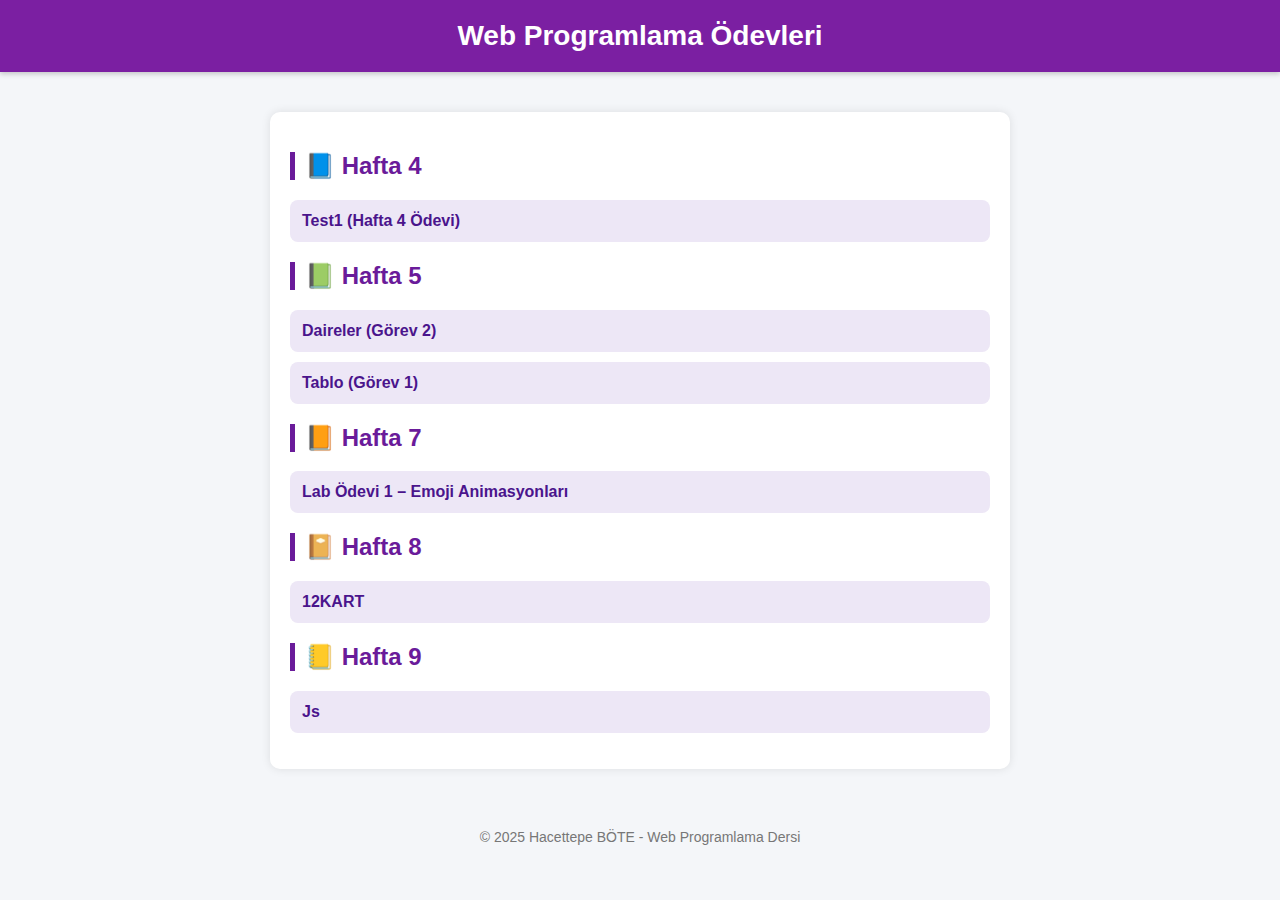
<file: index.html>
<!DOCTYPE html>
<html lang="tr">
<head>
<meta charset="UTF-8">
<meta name="viewport" content="width=device-width, initial-scale=1.0">
<title>Web Programlama Ödevleri</title>

<style>
    body {
        font-family: Arial, Helvetica, sans-serif;
        background: #f4f6f9;
        color: #333;
        margin: 0;
        padding: 0;
    }

    header {
        background: #7b1fa2;
        color: white;
        text-align: center;
        padding: 20px 0;
        box-shadow: 0 2px 5px rgba(0,0,0,0.2);
    }

    h1 {
        margin: 0;
        font-size: 28px;
    }

    main {
        max-width: 700px;
        margin: 40px auto;
        padding: 20px;
        background: white;
        border-radius: 10px;
        box-shadow: 0 0 10px rgba(0,0,0,0.1);
    }

    h2 {
        color: #6a1b9a;
        border-left: 5px solid #6a1b9a;
        padding-left: 10px;
    }

    ul {
        list-style: none;
        padding: 0;
    }

    li {
        background: #ede7f6;
        margin: 10px 0;
        padding: 12px;
        border-radius: 8px;
        transition: 0.3s;
    }

    li:hover {
        background: #d1c4e9;
        transform: translateX(5px);
    }

    a {
        text-decoration: none;
        color: #4a148c;
        font-weight: bold;
    }

    footer {
        text-align: center;
        padding: 20px;
        font-size: 14px;
        color: #777;
    }
</style>
</head>
<body>

<header>
    <h1>Web Programlama Ödevleri</h1>
</header>

<main>
    <h2>📘 Hafta 4</h2>
    <ul>
        <li><a href="test1.html" target="_blank">Test1 (Hafta 4 Ödevi)</a></li>
    </ul>

    <h2>📗 Hafta 5</h2>
    <ul>
        <li><a href="daireler.html" target="_blank">Daireler (Görev 2)</a></li>
        <li><a href="tablo.html" target="_blank">Tablo (Görev 1)</a></li>
    </ul>

    <h2>📙 Hafta 7</h2>
    <ul>
        <li><a href="labödev1.html" target="_blank">Lab Ödevi 1 – Emoji Animasyonları</a></li>
    </ul>
      <h2>📔 Hafta 8</h2>
    <ul>
        <li><a href="hafta8.html" target="_blank">12KART</a></li>
    </ul>
        <h2>📒 Hafta 9</h2>
    <ul>
        <li><a href="hafta9.html" target="_blank">Js</a></li>
    </ul>
</main>

<footer>
    © 2025 Hacettepe BÖTE - Web Programlama Dersi
</footer>

</body>
</html>
</file>
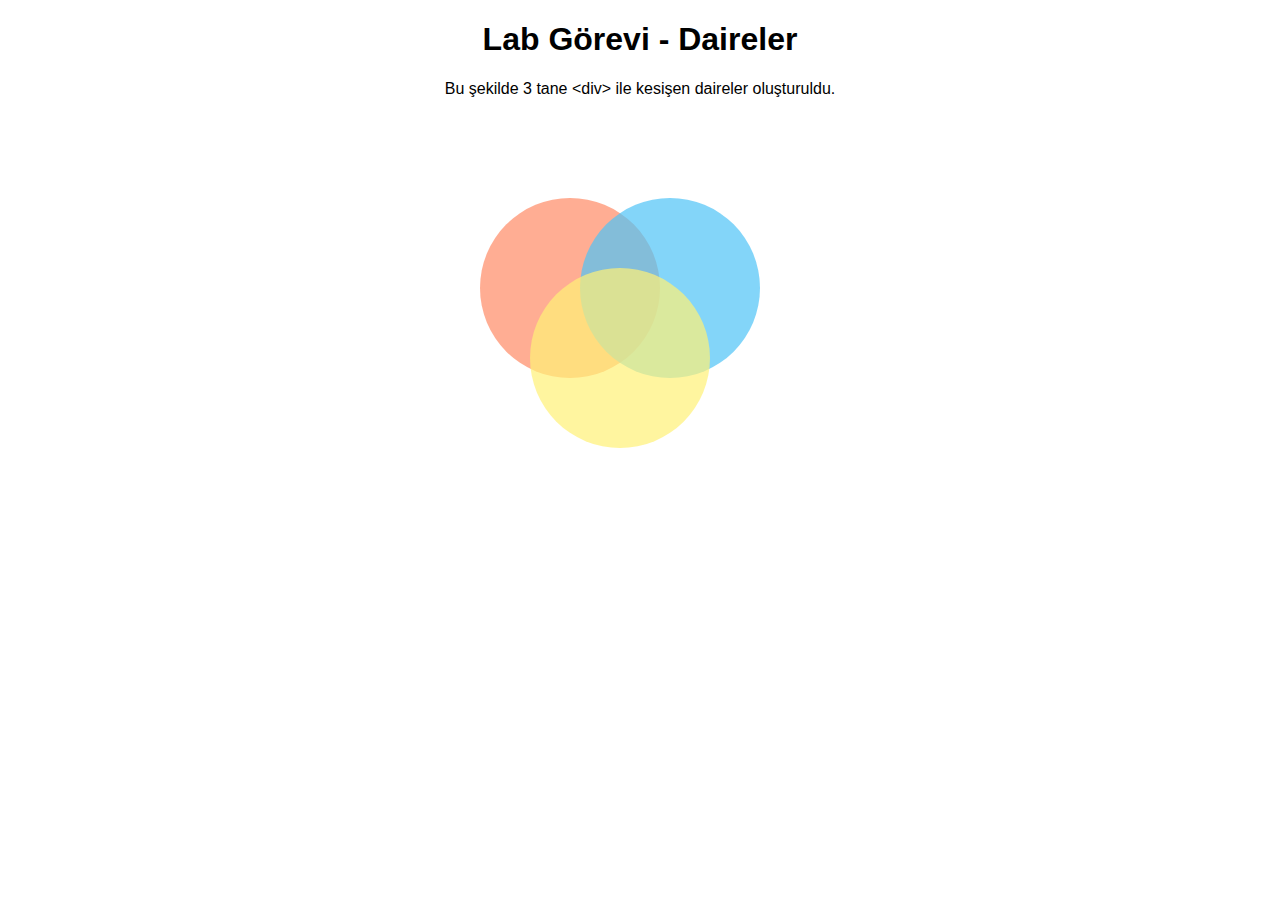
<file: daireler.html>
<!DOCTYPE html>
<html lang="tr">
<head>
    <meta charset="UTF-8">
    <title>Lab Görevi - Daireler</title>

    <style>
        body {
            font-family: Arial, Helvetica, sans-serif;
            text-align: center;
        }

        .container {
            position: relative;
            width: 400px;
            height: 300px;
            margin: 40px auto;
        }

        /* Ortak özellikler – üç div de daire olsun */
        .circle {
            position: absolute;
            width: 180px;
            height: 180px;
            border-radius: 50%;
            opacity: 0.7;
        }

        /* 3 tane div kullanıyoruz */
        .circle1 {
            background-color: #ff8a65;  /* turuncu ton */
            top: 60px;
            left: 40px;
        }

        .circle2 {
            background-color: #4fc3f7;  /* mavi ton */
            top: 60px;
            left: 140px;
        }

        .circle3 {
            background-color: #fff176;  /* sarı ton */
            top: 130px;
            left: 90px;
        }
    </style>
</head>
<body>

    <h1>Lab Görevi - Daireler</h1>
    <p>Bu şekilde 3 tane &lt;div&gt; ile kesişen daireler oluşturuldu.</p>

    <div class="container">
        <div class="circle circle1"></div>
        <div class="circle circle2"></div>
        <div class="circle circle3"></div>
    </div>

</body>
</html>
</file>
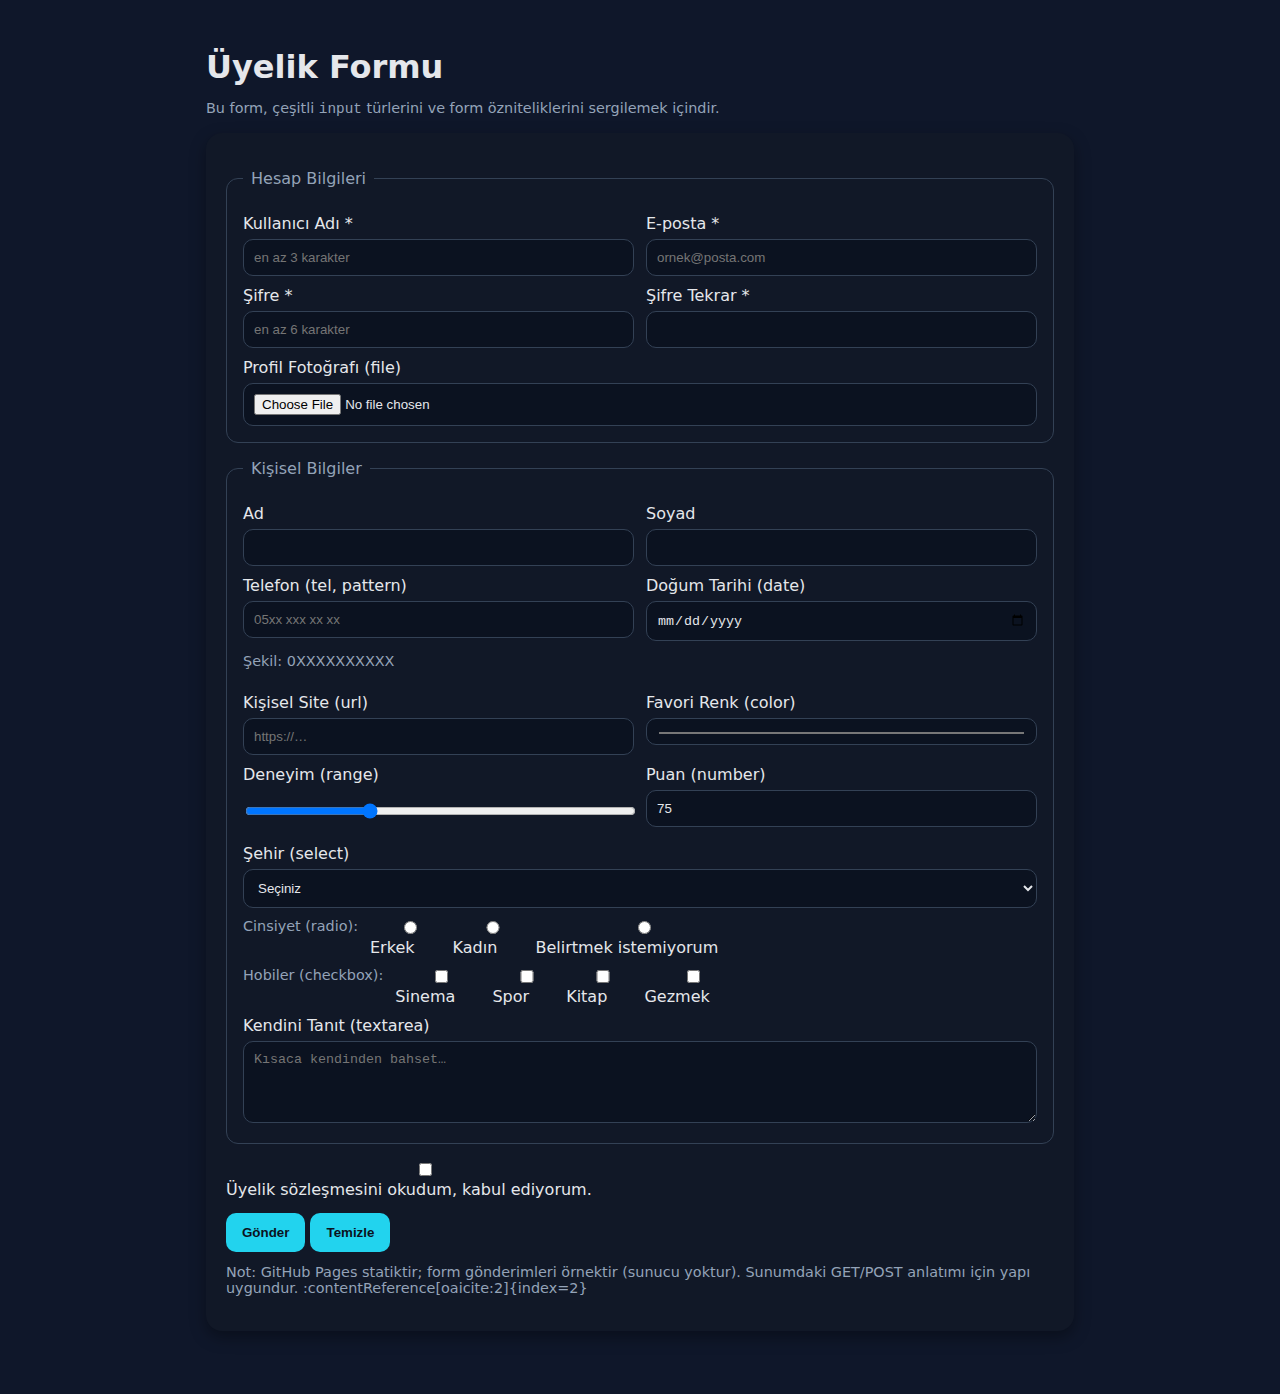
<file: Form1.html>
<!DOCTYPE html>
<html lang="tr">
<head>
  <meta charset="utf-8" />
  <meta name="viewport" content="width=device-width, initial-scale=1" />
  <title>Üyelik Formu</title>
  <style>
    :root { --bg:#0f172a; --card:#111827; --text:#e5e7eb; --muted:#94a3b8; --accent:#22d3ee; }
    *{box-sizing:border-box}
    body{margin:0;background:var(--bg);color:var(--text);font-family:system-ui,-apple-system,Segoe UI,Roboto,sans-serif}
    .wrap{width:min(100%,900px);margin:32px auto;padding:16px}
    h1{margin:0 0 12px}
    .card{background:var(--card);padding:20px;border-radius:16px;box-shadow:0 6px 16px rgba(0,0,0,.35);margin:16px 0}
    fieldset{border:1px solid #334155;border-radius:12px;padding:16px;margin:16px 0}
    legend{padding:0 8px;color:var(--muted)}
    label{display:block;margin:10px 0 6px}
    input,select,textarea{width:100%;padding:10px;border-radius:10px;border:1px solid #334155;background:#0b1220;color:var(--text)}
    .row{display:grid;gap:12px;grid-template-columns:repeat(2,minmax(0,1fr))}
    .inline{display:flex;flex-wrap:wrap;gap:12px}
    .inline > label{margin:0}
    .hint{color:var(--muted);font-size:.9rem}
    button{background:var(--accent);color:#0b1220;border:none;padding:12px 16px;border-radius:10px;font-weight:700;cursor:pointer}
    button:hover{opacity:.9}
  </style>
</head>
<body>
  <div class="wrap">
    <h1>Üyelik Formu</h1>
    <p class="hint">Bu form, çeşitli <code>input</code> türlerini ve form özniteliklerini sergilemek içindir.</p>

    <form class="card" action="#" method="post" autocomplete="on" novalidate>
      <fieldset>
        <legend>Hesap Bilgileri</legend>
        <div class="row">
          <div>
            <label for="username">Kullanıcı Adı *</label>
            <input id="username" name="username" type="text" required minlength="3" maxlength="16" placeholder="en az 3 karakter">
          </div>
          <div>
            <label for="email">E-posta *</label>
            <input id="email" name="email" type="email" required placeholder="ornek@posta.com">
          </div>
        </div>

        <div class="row">
          <div>
            <label for="password">Şifre *</label>
            <input id="password" name="password" type="password" required minlength="6" placeholder="en az 6 karakter">
          </div>
          <div>
            <label for="password2">Şifre Tekrar *</label>
            <input id="password2" name="password2" type="password" required>
          </div>
        </div>

        <label for="avatar">Profil Fotoğrafı (file)</label>
        <input id="avatar" name="avatar" type="file" accept="image/*">
      </fieldset>

      <fieldset>
        <legend>Kişisel Bilgiler</legend>
        <div class="row">
          <div>
            <label for="name">Ad</label>
            <input id="name" name="name" type="text" autocomplete="given-name">
          </div>
          <div>
            <label for="surname">Soyad</label>
            <input id="surname" name="surname" type="text" autocomplete="family-name">
          </div>
        </div>

        <div class="row">
          <div>
            <label for="tel">Telefon (tel, pattern)</label>
            <input id="tel" name="tel" type="tel" placeholder="05xx xxx xx xx" pattern="^0[0-9]{10}$">
            <p class="hint">Şekil: 0XXXXXXXXXX</p>
          </div>
          <div>
            <label for="birth">Doğum Tarihi (date)</label>
            <input id="birth" name="birth" type="date">
          </div>
        </div>

        <div class="row">
          <div>
            <label for="website">Kişisel Site (url)</label>
            <input id="website" name="website" type="url" placeholder="https://…">
          </div>
          <div>
            <label for="color">Favori Renk (color)</label>
            <input id="color" name="color" type="color" value="#22d3ee">
          </div>
        </div>

        <div class="row">
          <div>
            <label for="exp">Deneyim (range)</label>
            <input id="exp" name="exp" type="range" min="0" max="10" step="1" value="3">
          </div>
          <div>
            <label for="score">Puan (number)</label>
            <input id="score" name="score" type="number" min="0" max="100" step="1" value="75">
          </div>
        </div>

        <label for="city">Şehir (select)</label>
        <select id="city" name="city">
          <option value="">Seçiniz</option>
          <option>Ankara</option><option>İstanbul</option><option>İzmir</option>
          <option>Bursa</option><option>Kocaeli</option>
        </select>

        <div class="inline" style="margin-top:10px">
          <span class="hint">Cinsiyet (radio):</span>
          <label><input type="radio" name="gender" value="Erkek"> Erkek</label>
          <label><input type="radio" name="gender" value="Kadın"> Kadın</label>
          <label><input type="radio" name="gender" value="Belirtmek istemiyorum"> Belirtmek istemiyorum</label>
        </div>

        <div class="inline" style="margin-top:10px">
          <span class="hint">Hobiler (checkbox):</span>
          <label><input type="checkbox" name="hobbies" value="Sinema"> Sinema</label>
          <label><input type="checkbox" name="hobbies" value="Spor"> Spor</label>
          <label><input type="checkbox" name="hobbies" value="Kitap"> Kitap</label>
          <label><input type="checkbox" name="hobbies" value="Gezmek"> Gezmek</label>
        </div>

        <label for="bio" style="margin-top:10px">Kendini Tanıt (textarea)</label>
        <textarea id="bio" name="bio" rows="4" placeholder="Kısaca kendinden bahset…"></textarea>
      </fieldset>

      <div class="inline">
        <label><input type="checkbox" required> Üyelik sözleşmesini okudum, kabul ediyorum.</label>
      </div>

      <div style="margin-top:14px">
        <button type="submit">Gönder</button>
        <button type="reset">Temizle</button>
      </div>

      <p class="hint" style="margin-top:12px">
        Not: GitHub Pages statiktir; form gönderimleri örnektir (sunucu yoktur). Sunumdaki GET/POST anlatımı için yapı uygundur. :contentReference[oaicite:2]{index=2}
      </p>
    </form>
  </div>
</body>
</html>
</file>
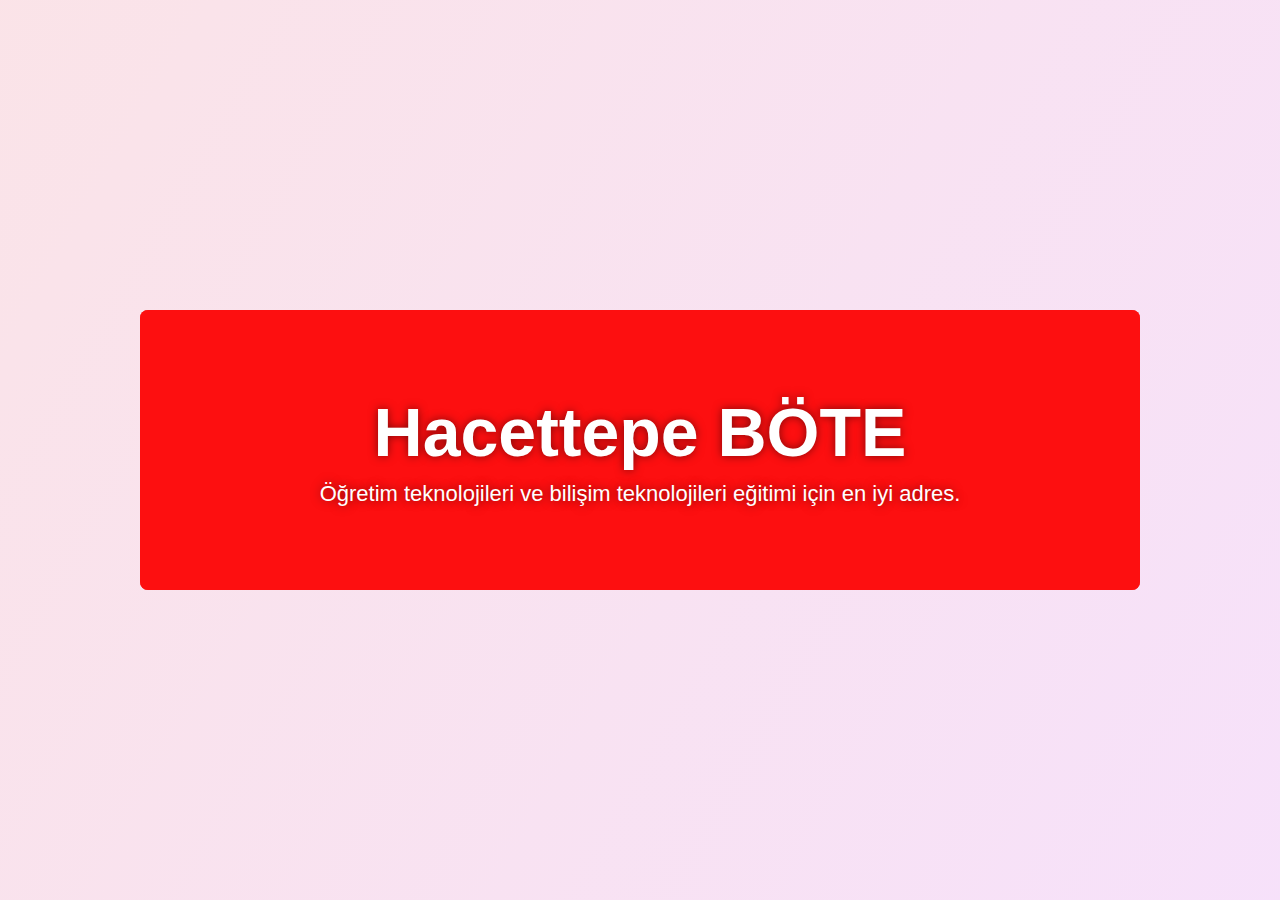
<file: hafta7ödev.html>
<!DOCTYPE html>
<html lang="tr">
<head>
<meta charset="UTF-8">
<meta name="viewport" content="width=device-width, initial-scale=1.0">
<title>Hacettepe BÖTE - Hareketli Arka Plan</title>

<style>
    * {
        box-sizing: border-box;
        margin: 0;
        padding: 0;
    }

    body {
        height: 100vh;
        background: #fafafa;
        display: flex;
        justify-content: center;
        align-items: center;
        overflow: hidden;
        font-family: Arial, Helvetica, sans-serif;
    }

    .hero {
        position: relative;
        width: 85%;
        max-width: 1000px;
        height: 280px;
        display: flex;
        justify-content: center;
        align-items: center;
    }

    /* Kutular (üst üste binmiş div’ler) */
    .rect {
        position: absolute;
        width: 100%;
        height: 100%;
        background: rgba(255, 0, 0, 0.28);
        border-radius: 8px;
        animation: hareket 8s ease-in-out infinite;
    }

    /* Her birinin farklı zamanlama ve yönü */
    .rect1 { animation-delay: 0s; transform-origin: center; }
    .rect2 { animation-delay: 1s; transform-origin: top left; }
    .rect3 { animation-delay: 2s; transform-origin: bottom right; }
    .rect4 { animation-delay: 3s; transform-origin: top right; }
    .rect5 { animation-delay: 4s; transform-origin: bottom left; }
    .rect6 { animation-delay: 5s; transform-origin: center; }
    .rect7 { animation-delay: 6s; transform-origin: center; }
    .rect8 { animation-delay: 7s; transform-origin: center; }

    /* Animasyon - daha geniş salınımlar, dönüşler ve kaymalar */
    @keyframes hareket {
        0% {
            transform: translate(0px, 0px) scale(1) rotate(0deg);
            opacity: 0.25;
        }
        20% {
            transform: translate(-60px, -40px) scale(1.1) rotate(5deg);
            opacity: 0.35;
        }
        40% {
            transform: translate(80px, 60px) scale(1.2) rotate(-8deg);
            opacity: 0.4;
        }
        60% {
            transform: translate(-100px, 80px) scale(1.05) rotate(10deg);
            opacity: 0.3;
        }
        80% {
            transform: translate(60px, -70px) scale(1.15) rotate(-6deg);
            opacity: 0.35;
        }
        100% {
            transform: translate(0px, 0px) scale(1) rotate(0deg);
            opacity: 0.25;
        }
    }

    /* Yazılar */
    .content {
        position: relative;
        text-align: center;
        color: #fff;
        z-index: 5;
        text-shadow: 0 0 10px rgba(0, 0, 0, 0.5);
    }

    .content h1 {
        font-size: 68px;
        font-weight: 800;
        margin-bottom: 10px;
    }

    .content p {
        font-size: 22px;
        font-weight: 500;
    }

    /* Renkli degrade arka plan efekti */
    body::before {
        content: "";
        position: absolute;
        top: 0; left: 0;
        width: 100%;
        height: 100%;
        background: linear-gradient(120deg, #ff1744, #d500f9);
        opacity: 0.1;
        z-index: 0;
    }

    @media (max-width: 768px) {
        .hero {
            height: 200px;
        }
        .content h1 {
            font-size: 44px;
        }
        .content p {
            font-size: 16px;
        }
    }
</style>
</head>
<body>

<div class="hero">
    <!-- Üst üste binen hareketli divler -->
    <div class="rect rect1"></div>
    <div class="rect rect2"></div>
    <div class="rect rect3"></div>
    <div class="rect rect4"></div>
    <div class="rect rect5"></div>
    <div class="rect rect6"></div>
    <div class="rect rect7"></div>
    <div class="rect rect8"></div>

    <!-- Yazı kısmı -->
    <div class="content">
        <h1>Hacettepe BÖTE</h1>
        <p>Öğretim teknolojileri ve bilişim teknolojileri eğitimi için en iyi adres.</p>
    </div>
</div>

</body>
</html>
</file>
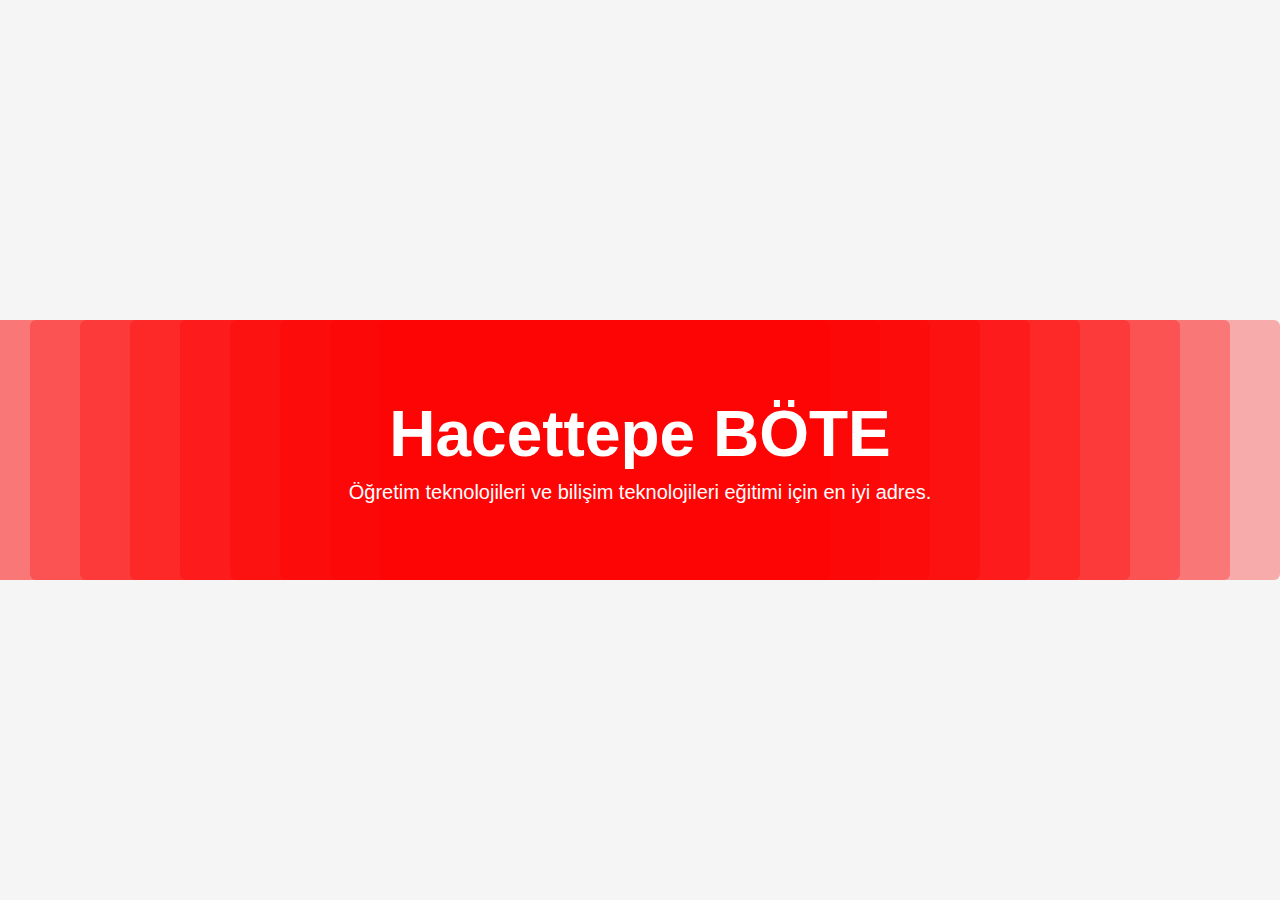
<file: labodev.html>
<!DOCTYPE html>
<html lang="tr">
<head>
    <meta charset="UTF-8">
    <title>Hacettepe BÖTE</title>

    <style>
        * {
            box-sizing: border-box;
        }

        body {
            margin: 0;
            font-family: Arial, Helvetica, sans-serif;
            background: #f5f5f5;
        }

        /* Ortadaki alan */
        .hero {
            position: relative;
            height: 100vh;
            display: flex;
            align-items: center;
            justify-content: center;
            overflow: hidden;
        }

        /* Kırmızı kutuların durduğu alan */
        .rect-wrapper {
            position: absolute;
            width: 80%;
            max-width: 900px;
            height: 260px;
        }

        /* Tüm kutular için ortak stil */
        .rect {
            position: absolute;
            width: 100%;
            height: 100%;
            background: rgba(255, 0, 0, 0.30);
            border-radius: 6px;
        }

        /* Her bir div’in yeri biraz farklı – sayıyı artırıp azaltabilirsin */
        .rect1 { transform: translateX(-260px); }
        .rect2 { transform: translateX(-210px); }
        .rect3 { transform: translateX(-160px); }
        .rect4 { transform: translateX(-110px); }
        .rect5 { transform: translateX(-60px); }
        .rect6 { transform: translateX(-10px); }
        .rect7 { transform: translateX(40px); }
        .rect8 { transform: translateX(90px); }
        .rect9 { transform: translateX(140px); }
        .rect10 { transform: translateX(190px); }

        /* Yazıların olduğu kısım */
        .content {
            position: relative;
            text-align: center;
            color: #fff;
            z-index: 5; /* kutuların üstünde olsun */
        }

        .content h1 {
            font-size: 64px;
            margin: 0 10px 10px;
            font-weight: 700;
        }

        .content p {
            font-size: 20px;
            margin: 0 10px;
        }

        /* Küçük ekranlar için biraz küçültme */
        @media (max-width: 768px) {
            .rect-wrapper {
                height: 220px;
            }
            .content h1 {
                font-size: 40px;
            }
            .content p {
                font-size: 16px;
            }
        }
    </style>
</head>
<body>

    <div class="hero">
        <!-- Çok sayıda div ile arka plan efekti -->
        <div class="rect-wrapper">
            <div class="rect rect1"></div>
            <div class="rect rect2"></div>
            <div class="rect rect3"></div>
            <div class="rect rect4"></div>
            <div class="rect rect5"></div>
            <div class="rect rect6"></div>
            <div class="rect rect7"></div>
            <div class="rect rect8"></div>
            <div class="rect rect9"></div>
            <div class="rect rect10"></div>
        </div>

        <!-- Ortadaki yazılar -->
        <div class="content">
            <h1>Hacettepe BÖTE</h1>
            <p>Öğretim teknolojileri ve bilişim teknolojileri eğitimi için en iyi adres.</p>
        </div>
    </div>

</body>
</html>
</file>
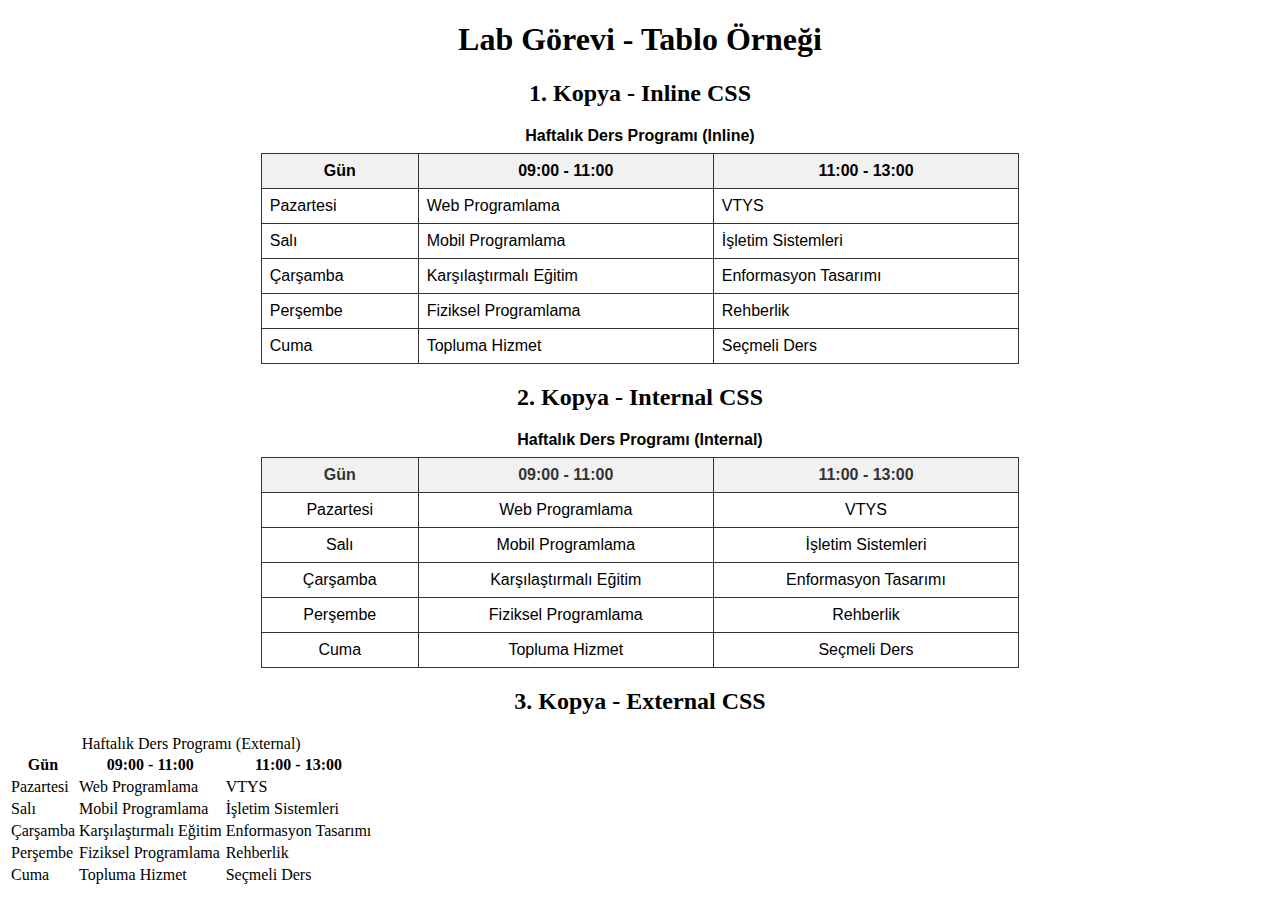
<file: tablo.html>
<!DOCTYPE html>
<html lang="tr">
<head>
    <meta charset="UTF-8">
    <title>Lab Görevi - Tablo</title>

    <!-- INTERNAL CSS – 2. tablo için -->
    <style>
        /* 2. TABLO: INTERNAL CSS ÖRNEĞİ */
        table.internal-table {
            border-collapse: collapse;
            width: 60%;
            margin: 20px auto;
            font-family: Arial, Helvetica, sans-serif;
        }

        table.internal-table th,
        table.internal-table td {
            border: 1px solid #333;
            padding: 8px;
            text-align: center;
        }

        table.internal-table th {
            background-color: #f1f1f1;
            color: #333;
        }

        table.internal-table caption {
            font-weight: bold;
            margin-bottom: 8px;
        }
    </style>

    <!-- EXTERNAL CSS – 3. tablo için -->
    <link rel="stylesheet" href="external.css">
</head>
<body>

    <h1 style="text-align: center;">Lab Görevi - Tablo Örneği</h1>

    <!-- 1. TABLO: INLINE CSS -->
    <h2 style="text-align:center;">1. Kopya - Inline CSS</h2>

    <table
        style="
            border-collapse: collapse;
            width: 60%;
            margin: 20px auto;
            font-family: Arial, Helvetica, sans-serif;
        ">
        <caption style="font-weight: bold; margin-bottom: 8px;">
            Haftalık Ders Programı (Inline)
        </caption>
        <tr>
            <th style="border:1px solid #333; padding:8px; background-color:#f1f1f1;">Gün</th>
            <th style="border:1px solid #333; padding:8px; background-color:#f1f1f1;">09:00 - 11:00</th>
            <th style="border:1px solid #333; padding:8px; background-color:#f1f1f1;">11:00 - 13:00</th>
        </tr>
        <tr>
            <td style="border:1px solid #333; padding:8px;">Pazartesi</td>
            <td style="border:1px solid #333; padding:8px;">Web Programlama</td>
            <td style="border:1px solid #333; padding:8px;">VTYS</td>
        </tr>
        <tr>
            <td style="border:1px solid #333; padding:8px;">Salı</td>
            <td style="border:1px solid #333; padding:8px;">Mobil Programlama</td>
            <td style="border:1px solid #333; padding:8px;">İşletim Sistemleri</td>
        </tr>
        <tr>
            <td style="border:1px solid #333; padding:8px;">Çarşamba</td>
            <td style="border:1px solid #333; padding:8px;">Karşılaştırmalı Eğitim</td>
            <td style="border:1px solid #333; padding:8px;">Enformasyon Tasarımı</td>
        </tr>
        <tr>
            <td style="border:1px solid #333; padding:8px;">Perşembe</td>
            <td style="border:1px solid #333; padding:8px;">Fiziksel Programlama</td>
            <td style="border:1px solid #333; padding:8px;">Rehberlik</td>
        </tr>
        <tr>
            <td style="border:1px solid #333; padding:8px;">Cuma</td>
            <td style="border:1px solid #333; padding:8px;">Topluma Hizmet</td>
            <td style="border:1px solid #333; padding:8px;">Seçmeli Ders</td>
        </tr>
    </table>


    <!-- 2. TABLO: INTERNAL CSS -->
    <h2 style="text-align:center;">2. Kopya - Internal CSS</h2>

    <table class="internal-table">
        <caption>Haftalık Ders Programı (Internal)</caption>
        <tr>
            <th>Gün</th>
            <th>09:00 - 11:00</th>
            <th>11:00 - 13:00</th>
        </tr>
        <tr>
            <td>Pazartesi</td>
            <td>Web Programlama</td>
            <td>VTYS</td>
        </tr>
        <tr>
            <td>Salı</td>
            <td>Mobil Programlama</td>
            <td>İşletim Sistemleri</td>
        </tr>
        <tr>
            <td>Çarşamba</td>
            <td>Karşılaştırmalı Eğitim</td>
            <td>Enformasyon Tasarımı</td>
        </tr>
        <tr>
            <td>Perşembe</td>
            <td>Fiziksel Programlama</td>
            <td>Rehberlik</td>
        </tr>
        <tr>
            <td>Cuma</td>
            <td>Topluma Hizmet</td>
            <td>Seçmeli Ders</td>
        </tr>
    </table>


    <!-- 3. TABLO: EXTERNAL CSS -->
    <h2 style="text-align:center;">3. Kopya - External CSS</h2>

    <table class="external-table">
        <caption>Haftalık Ders Programı (External)</caption>
        <tr>
            <th>Gün</th>
            <th>09:00 - 11:00</th>
            <th>11:00 - 13:00</th>
        </tr>
        <tr>
            <td>Pazartesi</td>
            <td>Web Programlama</td>
            <td>VTYS</td>
        </tr>
        <tr>
            <td>Salı</td>
            <td>Mobil Programlama</td>
            <td>İşletim Sistemleri</td>
        </tr>
        <tr>
            <td>Çarşamba</td>
            <td>Karşılaştırmalı Eğitim</td>
            <td>Enformasyon Tasarımı</td>
        </tr>
        <tr>
            <td>Perşembe</td>
            <td>Fiziksel Programlama</td>
            <td>Rehberlik</td>
        </tr>
        <tr>
            <td>Cuma</td>
            <td>Topluma Hizmet</td>
            <td>Seçmeli Ders</td>
        </tr>
    </table>

</body>
</html>
</file>
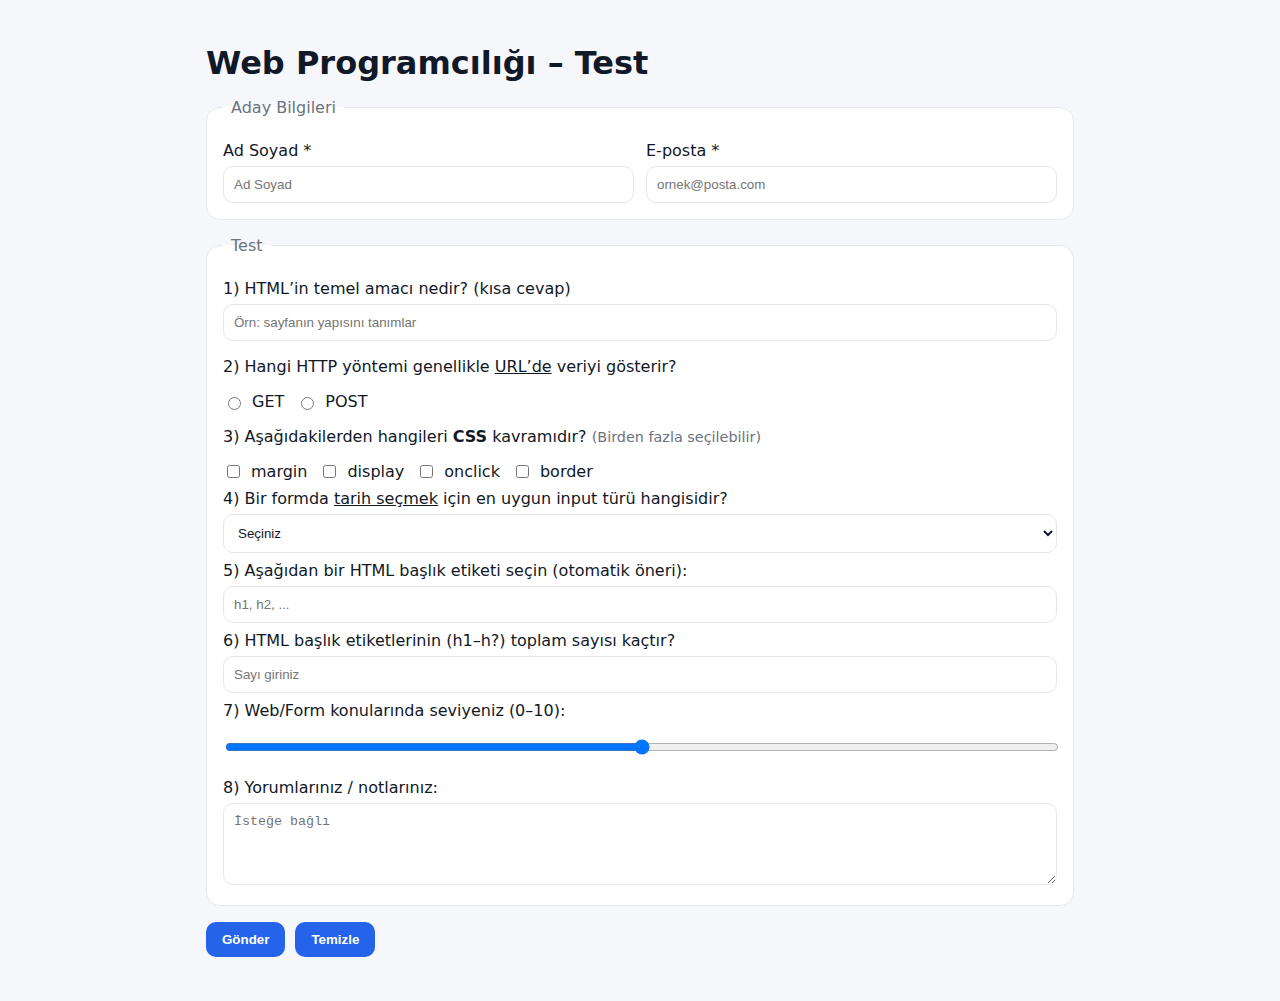
<file: test1.html>
<!DOCTYPE html>
<html lang="tr">
<head>
  <meta charset="UTF-8" />
  <meta name="viewport" content="width=device-width, initial-scale=1" />
  <title>Web Programcılığı – Test</title>
  <style>
    :root{
      --bg:#f6f7fb; --card:#ffffff; --text:#111827; --muted:#6b7280; --border:#e5e7eb; --accent:#2563eb;
    }
    *{box-sizing:border-box}
    body{margin:0;background:var(--bg);color:var(--text);font-family:system-ui,-apple-system,Segoe UI,Roboto,sans-serif}
    .wrap{max-width:900px;margin:28px auto;padding:16px}
    h1{margin:0 0 8px}
    fieldset{border:1px solid var(--border);border-radius:14px;background:var(--card);padding:16px;margin:16px 0}
    legend{padding:0 8px;color:var(--muted)}
    label{display:block;margin:8px 0 6px}
    input,select,textarea{
      width:100%;padding:10px;border:1px solid var(--border);border-radius:10px;background:#fff;color:var(--text)
    }
    .inline{display:flex;flex-wrap:wrap;gap:12px}
    .inline > label{display:inline-flex;gap:8px;align-items:center;margin:0}
    .row{display:grid;gap:12px;grid-template-columns:repeat(2,minmax(0,1fr))}
    button{
      background:var(--accent);color:#fff;border:none;padding:10px 16px;border-radius:10px;font-weight:700;cursor:pointer
    }
    button:hover{opacity:.95}
    .note{font-size:.9rem;color:var(--muted)}
    .ok{margin-left:8px;color:#059669;font-weight:600}
  </style>
</head>
<body>
  <div class="wrap">
    <h1>Web Programcılığı – Test</h1>

    <form id="quiz" action="#" method="post" novalidate>
      <!-- Aday bilgileri -->
      <fieldset>
        <legend>Aday Bilgileri</legend>
        <div class="row">
          <div>
            <label for="adsoyad">Ad Soyad *</label>
            <input id="adsoyad" name="adsoyad" type="text" required placeholder="Ad Soyad">
          </div>
          <div>
            <label for="email">E-posta *</label>
            <input id="email" name="email" type="email" required placeholder="ornek@posta.com">
          </div>
        </div>
      </fieldset>

      <!-- Test -->
      <fieldset>
        <legend>Test</legend>

        <!-- S1: Text (A) -->
        <label for="s1">1) HTML’in temel amacı nedir? (kısa cevap)</label>
        <input id="s1" name="s1" type="text" placeholder="Örn: sayfanın yapısını tanımlar">

        <!-- S2: Radio (A) -->
        <p>2) Hangi HTTP yöntemi genellikle <u>URL’de</u> veriyi gösterir?</p>
        <div class="inline">
          <label><input type="radio" name="s2" value="GET" required> GET</label>
          <label><input type="radio" name="s2" value="POST"> POST</label>
        </div>

        <!-- S3: Checkbox (A) -->
        <p>3) Aşağıdakilerden hangileri <b>CSS</b> kavramıdır? <span class="note">(Birden fazla seçilebilir)</span></p>
        <div class="inline">
          <label><input type="checkbox" name="s3" value="margin"> margin</label>
          <label><input type="checkbox" name="s3" value="display"> display</label>
          <label><input type="checkbox" name="s3" value="onclick"> onclick</label>
          <label><input type="checkbox" name="s3" value="border"> border</label>
        </div>

        <!-- S4: Select + datalist (B: input bilgisi) -->
        <label for="s4">4) Bir formda <u>tarih seçmek</u> için en uygun input türü hangisidir?</label>
        <select id="s4" name="s4" required>
          <option value="">Seçiniz</option>
          <option value="date">date</option>
          <option value="time">time</option>
          <option value="datetime-local">datetime-local</option>
          <option value="text">text</option>
        </select>

        <!-- S5: Datalist (B: input bilgisi + kullanıcı deneyimi) -->
        <label for="s5">5) Aşağıdan bir HTML başlık etiketi seçin (otomatik öneri):</label>
        <input list="basliklar" id="s5" name="s5" placeholder="h1, h2, ...">
        <datalist id="basliklar">
          <option value="h1"><option value="h2"><option value="h3"><option value="h4"><option value="h5"><option value="h6">
        </datalist>

        <!-- S6: Number (A) -->
        <label for="s6">6) HTML başlık etiketlerinin (h1–h?) toplam sayısı kaçtır?</label>
        <input id="s6" name="s6" type="number" min="1" max="10" placeholder="Sayı giriniz">

        <!-- S7: Range (B: kullanıcı özdeğerlendirme) -->
        <label for="s7">7) Web/Form konularında seviyeniz (0–10):</label>
        <input id="s7" name="s7" type="range" min="0" max="10" value="5">

        <!-- S8: Textarea -->
        <label for="s8">8) Yorumlarınız / notlarınız:</label>
        <textarea id="s8" name="s8" rows="4" placeholder="İsteğe bağlı"></textarea>
      </fieldset>

      <div style="display:flex;gap:10px;align-items:center">
        <button type="submit">Gönder</button>
        <button type="reset">Temizle</button>
        <span id="mesaj" class="ok"></span>
      </div>
    </form>
  </div>

  <script>
    // Basit geri bildirim
    document.getElementById('quiz').addEventListener('submit', function(e){
      e.preventDefault();
      if(!this.checkValidity()){
        this.reportValidity();
        return;
      }
      document.getElementById('mesaj').textContent = 'Yanıtlarınız alındı.';
      this.reset();
    });
  </script>
</body>
</html>
</file>
<file: external.css>
/* external.css — 3. tablo için (farklı yerleşim ve stil) */
.table-external {
  width: 80%;
  margin: 12px auto 28px;
  border-collapse: separate;
  border-spacing: 0;
  font-family: "Segoe UI", Tahoma, sans-serif;
  background: #f0fff4;
  border-radius: 8px;
  overflow: hidden;
  box-shadow: 0 6px 18px rgba(0,0,0,0.08);
}
.table-external th {
  background: linear-gradient(180deg,#10b981,#059669);
  color: #fff;
  padding: 12px 14px;
  text-align: left;
}
.table-external td {
  padding: 10px 14px;
  border-bottom: 1px dashed rgba(5,150,105,0.15);
  text-align: left;
  color: #064e3b;
}
.table-external tr:nth-child(even) {
  background: #dcfce7;
}
</file>
